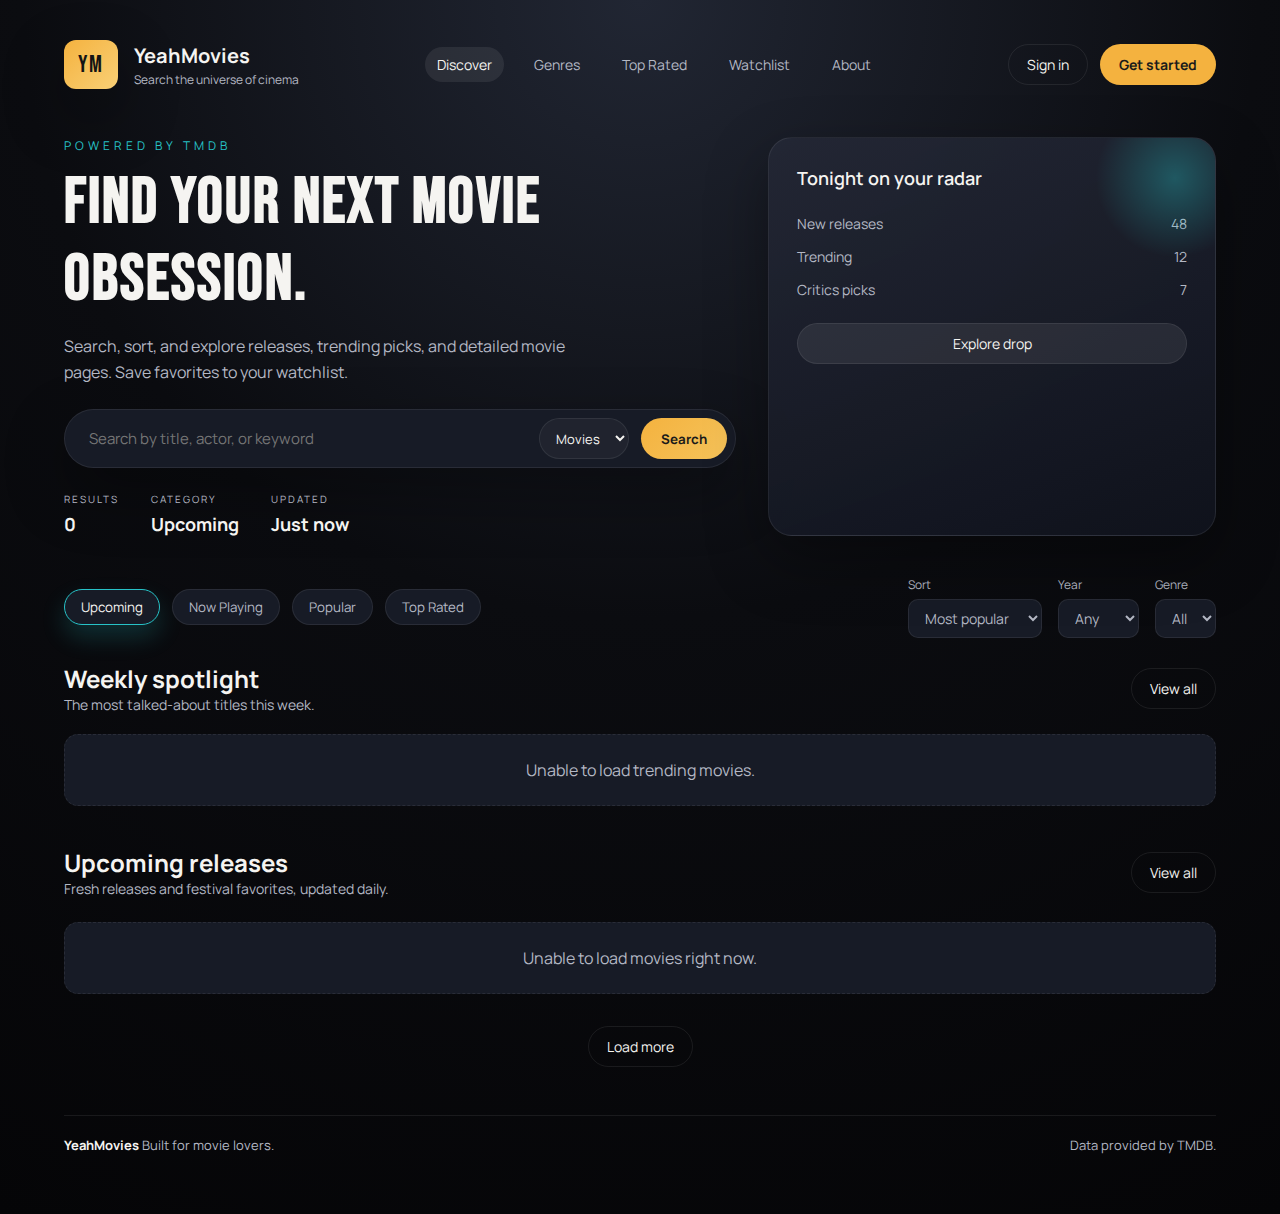
<file: index.html>
﻿<!DOCTYPE html>
<html lang="en">
  <head>
    <meta charset="UTF-8" />
    <meta name="viewport" content="width=device-width, initial-scale=1.0" />
    <title>YeahMovies</title>

    <link rel="preconnect" href="https://fonts.googleapis.com" />
    <link rel="preconnect" href="https://fonts.gstatic.com" crossorigin />
    <link
      href="https://fonts.googleapis.com/css2?family=Bebas+Neue&family=Manrope:wght@300;400;500;600;700;800&display=swap"
      rel="stylesheet"
    />
    <link rel="stylesheet" href="assets/css/index.css" />
  </head>
  <body>
    <div class="page">
      <header class="topbar">
        <div class="brand">
          <span class="brand-mark">YM</span>
          <div class="brand-text">
            <span class="brand-title">YeahMovies</span>
            <span class="brand-subtitle">Search the universe of cinema</span>
          </div>
        </div>

        <nav class="nav">
          <a href="index.html" class="nav-link is-active">Discover</a>
          <a href="pages/genres.html" class="nav-link">Genres</a>
          <a href="pages/top-rated.html" class="nav-link">Top Rated</a>
          <a href="pages/watchlist.html" class="nav-link">Watchlist</a>
          <a href="pages/about.html" class="nav-link">About</a>
        </nav>

        <div class="actions">
          <button class="ghost-btn">Sign in</button>
          <button class="solid-btn">Get started</button>
        </div>
      </header>

      <section class="hero">
        <div class="hero-text">
          <p class="eyebrow">Powered by TMDB</p>
          <h1>Find your next movie obsession.</h1>
          <p class="hero-copy">
            Search, sort, and explore releases, trending picks, and detailed
            movie pages. Save favorites to your watchlist.
          </p>

          <form id="searchForm" class="search" autocomplete="off">
            <input
              id="searchInput"
              type="text"
              placeholder="Search by title, actor, or keyword"
              aria-label="Search movies"
            />
            <select id="searchType" aria-label="Search type">
              <option value="movie">Movies</option>
              <option value="actor">Actor</option>
            </select>
            <button type="submit">Search</button>
          </form>

          <div class="hero-stats">
            <div>
              <span class="stat-label">Results</span>
              <span class="stat-value" id="resultsCount">0</span>
            </div>
            <div>
              <span class="stat-label">Category</span>
              <span class="stat-value" id="categoryLabel">Upcoming</span>
            </div>
            <div>
              <span class="stat-label">Updated</span>
              <span class="stat-value" id="updatedLabel">Just now</span>
            </div>
          </div>
        </div>

        <div class="hero-card">
          <div class="card-sheen"></div>
          <p class="hero-card-title">Tonight on your radar</p>
          <div class="hero-card-list">
            <div class="hero-card-item">
              <span>New releases</span>
              <span>48</span>
            </div>
            <div class="hero-card-item">
              <span>Trending</span>
              <span>12</span>
            </div>
            <div class="hero-card-item">
              <span>Critics picks</span>
              <span>7</span>
            </div>
          </div>
          <button class="hero-card-btn" id="exploreDropBtn">
            Explore drop
          </button>
        </div>
      </section>

      <section class="controls">
        <div class="chip-group">
          <button class="chip is-active" data-endpoint="upcoming">
            Upcoming
          </button>
          <button class="chip" data-endpoint="now_playing">Now Playing</button>
          <button class="chip" data-endpoint="popular">Popular</button>
          <button class="chip" data-endpoint="top_rated">Top Rated</button>
        </div>

        <div class="filters">
          <label class="select">
            <span>Sort</span>
            <select id="sortSelect">
              <option value="popularity.desc">Most popular</option>
              <option value="vote_average.desc">Highest rated</option>
              <option value="primary_release_date.desc">Newest</option>
              <option value="primary_release_date.asc">Oldest</option>
            </select>
          </label>
          <label class="select">
            <span>Year</span>
            <select id="yearSelect">
              <option value="">Any</option>
            </select>
          </label>
          <label class="select">
            <span>Genre</span>
            <select id="genreSelect">
              <option value="">All</option>
            </select>
          </label>
        </div>
      </section>

      <section class="spotlight">
        <div class="section-header">
          <div>
            <h2>Weekly spotlight</h2>
            <p class="section-subtitle">
              The most talked-about titles this week.
            </p>
          </div>
          <button class="ghost-btn" id="viewTrendingBtn">View all</button>
        </div>
        <div class="grid" id="trendingGrid"></div>
      </section>

      <main class="content">
        <div class="section-header">
          <div>
            <h2 id="sectionTitle">Upcoming releases</h2>
            <p class="section-subtitle">
              Fresh releases and festival favorites, updated daily.
            </p>
          </div>
          <button class="ghost-btn">View all</button>
        </div>

        <div class="grid" id="container"></div>
        <div class="load-more">
          <button class="ghost-btn" id="loadMoreBtn">Load more</button>
        </div>
      </main>

      <footer class="footer">
        <div>
          <strong>YeahMovies</strong>
          <span>Built for movie lovers.</span>
        </div>
        <span class="footer-note">Data provided by TMDB.</span>
      </footer>
    </div>

    <script src="assets/js/app.js"></script>
  </body>
</html>
</file>
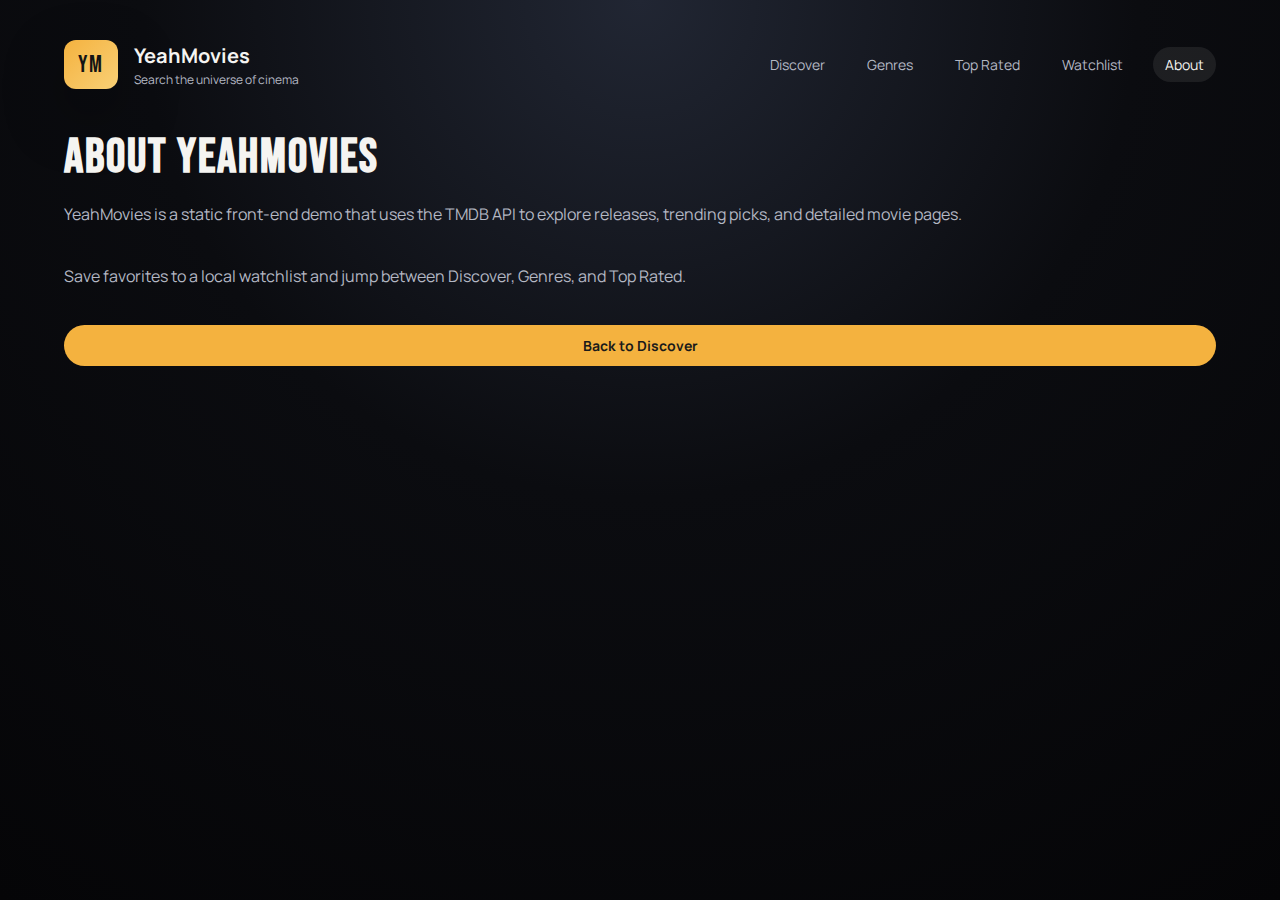
<file: pages/about.html>
﻿<!DOCTYPE html>
<html lang="en">
  <head>
    <meta charset="UTF-8" />
    <meta name="viewport" content="width=device-width, initial-scale=1.0" />
    <title>YeahMovies | About</title>

    <link rel="preconnect" href="https://fonts.googleapis.com" />
    <link rel="preconnect" href="https://fonts.gstatic.com" crossorigin />
    <link
      href="https://fonts.googleapis.com/css2?family=Bebas+Neue&family=Manrope:wght@300;400;500;600;700;800&display=swap"
      rel="stylesheet"
    />
    <link rel="stylesheet" href="../assets/css/about.css" />
  </head>
  <body>
    <div class="page">
      <header class="topbar">
        <div class="brand">
          <span class="brand-mark">YM</span>
          <div class="brand-text">
            <span class="brand-title">YeahMovies</span>
            <span class="brand-subtitle">Search the universe of cinema</span>
          </div>
        </div>

        <nav class="nav">
          <a href="../index.html" class="nav-link">Discover</a>
          <a href="genres.html" class="nav-link">Genres</a>
          <a href="top-rated.html" class="nav-link">Top Rated</a>
          <a href="watchlist.html" class="nav-link">Watchlist</a>
          <a href="about.html" class="nav-link is-active">About</a>
        </nav>
      </header>

      <section class="detail-section">
        <h1 class="page-title">About YeahMovies</h1>
        <p class="detail-overview">
          YeahMovies is a static front-end demo that uses the TMDB API to explore
          releases, trending picks, and detailed movie pages.
        </p>
        <p class="detail-overview">
          Save favorites to a local watchlist and jump between Discover, Genres,
          and Top Rated.
        </p>
        <a class="solid-btn" href="../index.html">Back to Discover</a>
      </section>
    </div>
  </body>
</html>
</file>
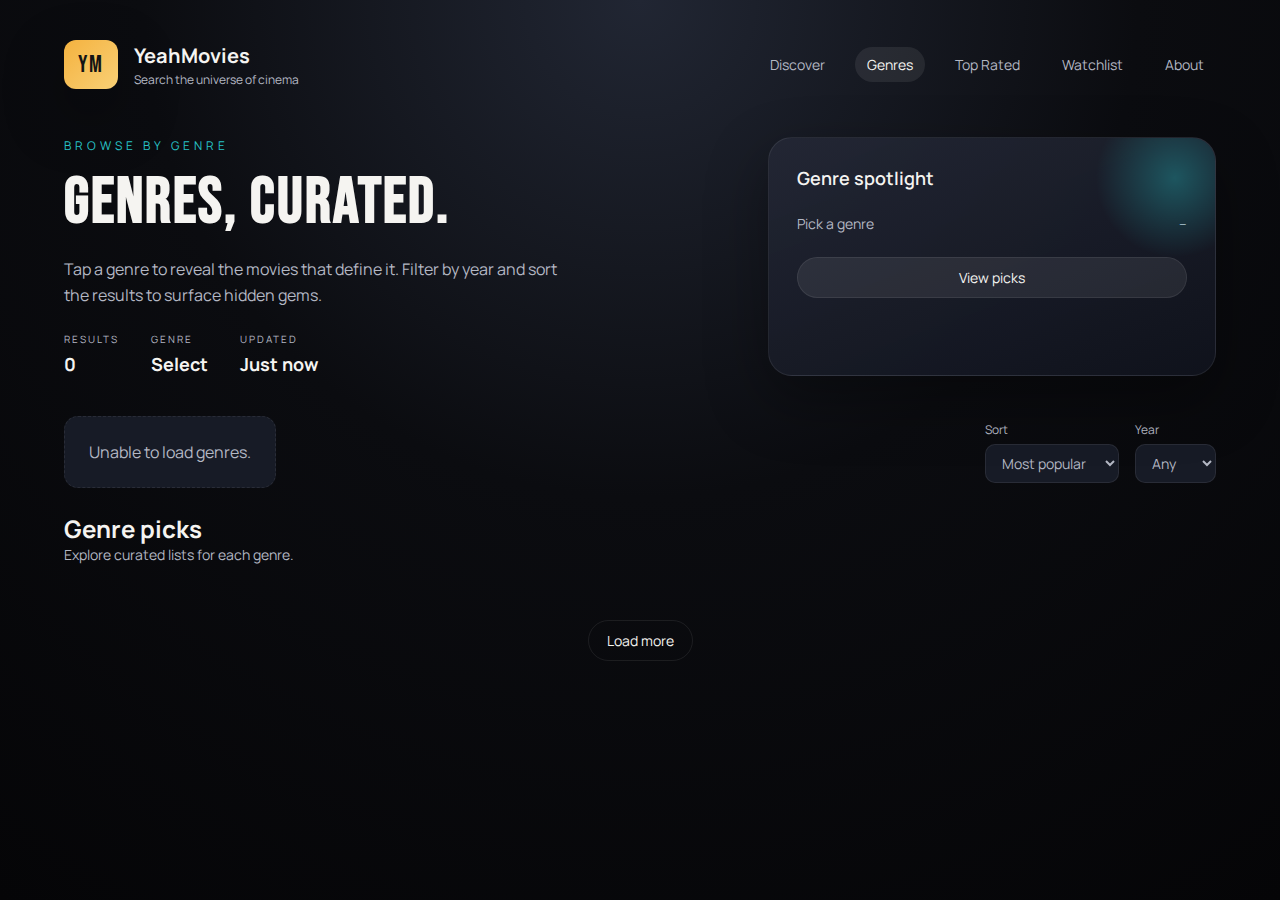
<file: pages/genres.html>
﻿<!DOCTYPE html>
<html lang="en">
  <head>
    <meta charset="UTF-8" />
    <meta name="viewport" content="width=device-width, initial-scale=1.0" />
    <title>YeahMovies | Genres</title>

    <link rel="preconnect" href="https://fonts.googleapis.com" />
    <link rel="preconnect" href="https://fonts.gstatic.com" crossorigin />
    <link
      href="https://fonts.googleapis.com/css2?family=Bebas+Neue&family=Manrope:wght@300;400;500;600;700;800&display=swap"
      rel="stylesheet"
    />
    <link rel="stylesheet" href="../assets/css/genres.css" />
  </head>
  <body>
    <div class="page">
      <header class="topbar">
        <div class="brand">
          <span class="brand-mark">YM</span>
          <div class="brand-text">
            <span class="brand-title">YeahMovies</span>
            <span class="brand-subtitle">Search the universe of cinema</span>
          </div>
        </div>

        <nav class="nav">
          <a href="../index.html" class="nav-link">Discover</a>
          <a href="genres.html" class="nav-link is-active">Genres</a>
          <a href="top-rated.html" class="nav-link">Top Rated</a>
          <a href="watchlist.html" class="nav-link">Watchlist</a>
          <a href="about.html" class="nav-link">About</a>
        </nav>
      </header>

      <section class="hero">
        <div class="hero-text">
          <p class="eyebrow">Browse by genre</p>
          <h1>Genres, curated.</h1>
          <p class="hero-copy">
            Tap a genre to reveal the movies that define it. Filter by year and
            sort the results to surface hidden gems.
          </p>

          <div class="hero-stats">
            <div>
              <span class="stat-label">Results</span>
              <span class="stat-value" id="resultsCount">0</span>
            </div>
            <div>
              <span class="stat-label">Genre</span>
              <span class="stat-value" id="categoryLabel">Select</span>
            </div>
            <div>
              <span class="stat-label">Updated</span>
              <span class="stat-value" id="updatedLabel">Just now</span>
            </div>
          </div>
        </div>

        <div class="hero-card">
          <div class="card-sheen"></div>
          <p class="hero-card-title">Genre spotlight</p>
          <div class="hero-card-list" id="genreStats">
            <div class="hero-card-item">
              <span>Pick a genre</span>
              <span>--</span>
            </div>
          </div>
          <button class="hero-card-btn" id="scrollToResults">View picks</button>
        </div>
      </section>

      <section class="controls">
        <div class="chip-group" id="genreChips"></div>

        <div class="filters">
          <label class="select">
            <span>Sort</span>
            <select id="sortSelect">
              <option value="popularity.desc">Most popular</option>
              <option value="vote_average.desc">Highest rated</option>
              <option value="primary_release_date.desc">Newest</option>
              <option value="primary_release_date.asc">Oldest</option>
            </select>
          </label>
          <label class="select">
            <span>Year</span>
            <select id="yearSelect">
              <option value="">Any</option>
            </select>
          </label>
        </div>
      </section>

      <main class="content" id="genreResults">
        <div class="section-header">
          <div>
            <h2 id="sectionTitle">Genre picks</h2>
            <p class="section-subtitle">
              Explore curated lists for each genre.
            </p>
          </div>
        </div>

        <div class="grid" id="genreGrid"></div>
        <div class="load-more">
          <button class="ghost-btn" id="loadMoreBtn">Load more</button>
        </div>
      </main>
    </div>

    <script src="../assets/js/genres.js"></script>
  </body>
</html>
</file>
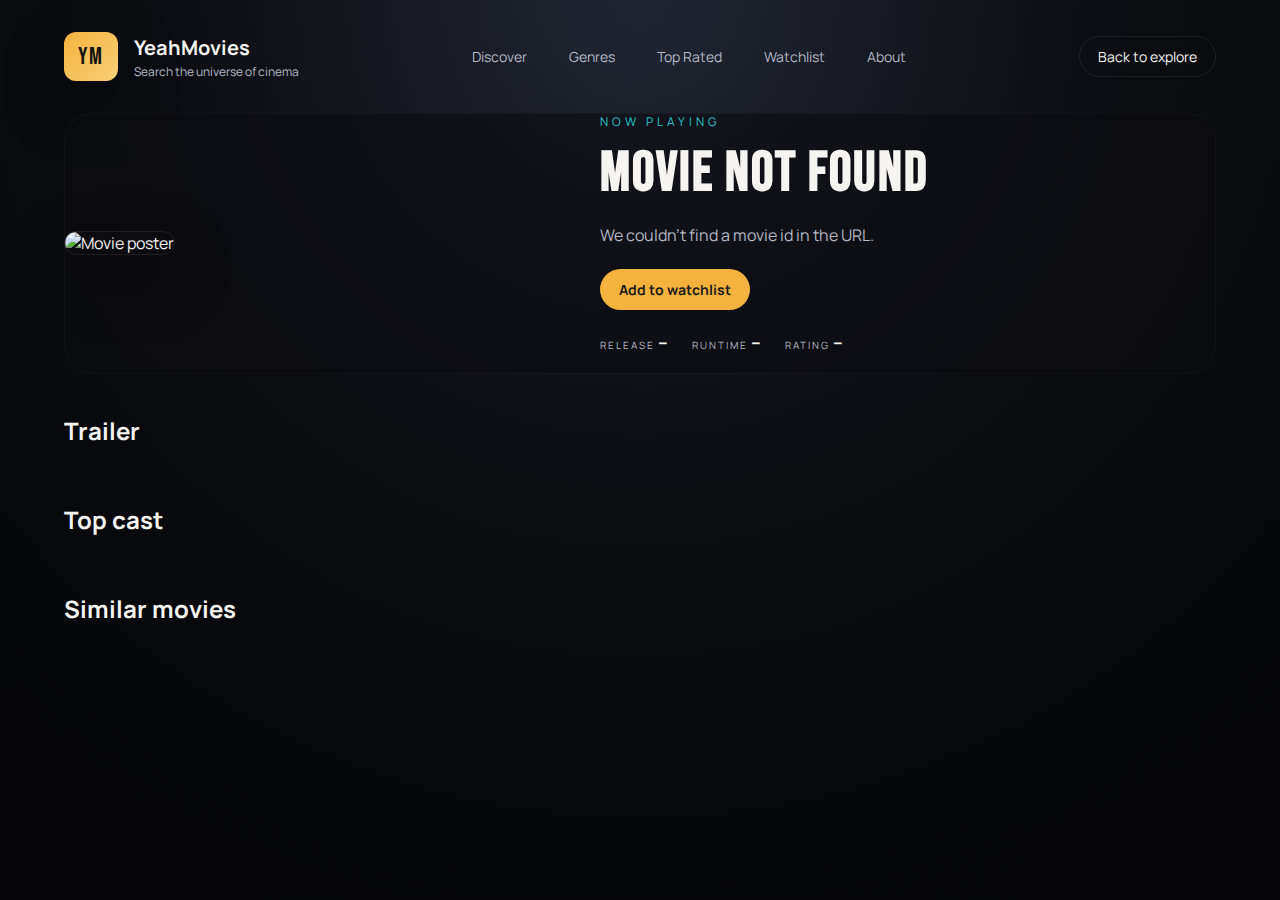
<file: pages/movie-details.html>
﻿<!DOCTYPE html>
<html lang="en">
  <head>
    <meta charset="UTF-8" />
    <meta name="viewport" content="width=device-width, initial-scale=1.0" />
    <title>YeahMovies | Movie</title>

    <link rel="preconnect" href="https://fonts.googleapis.com" />
    <link rel="preconnect" href="https://fonts.gstatic.com" crossorigin />
    <link
      href="https://fonts.googleapis.com/css2?family=Bebas+Neue&family=Manrope:wght@300;400;500;600;700;800&display=swap"
      rel="stylesheet"
    />
    <link rel="stylesheet" href="../assets/css/movie-details.css" />
  </head>
  <body class="detail-page">
    <div class="page">
      <header class="topbar">
        <div class="brand">
          <span class="brand-mark">YM</span>
          <div class="brand-text">
            <span class="brand-title">YeahMovies</span>
            <span class="brand-subtitle">Search the universe of cinema</span>
          </div>
        </div>

        <nav class="nav">
          <a href="../index.html" class="nav-link">Discover</a>
          <a href="genres.html" class="nav-link">Genres</a>
          <a href="top-rated.html" class="nav-link">Top Rated</a>
          <a href="watchlist.html" class="nav-link">Watchlist</a>
          <a href="about.html" class="nav-link">About</a>
        </nav>

        <div class="actions">
          <a href="../index.html" class="ghost-btn back-link">Back to explore</a>
        </div>
      </header>

      <section class="detail-hero">
        <div class="detail-backdrop" id="backdrop"></div>
        <div class="detail-poster">
          <img id="poster" alt="Movie poster" />
        </div>
        <div class="detail-content">
          <p class="eyebrow" id="eyebrow">Now playing</p>
          <h1 id="title">Movie title</h1>
          <p class="detail-tagline" id="tagline"></p>
          <p class="detail-overview" id="overview"></p>
          <div class="detail-actions">
            <button class="solid-btn" id="watchlistToggle">
              Add to watchlist
            </button>
          </div>

          <div class="detail-meta">
            <div>
              <span class="stat-label">Release</span>
              <span class="stat-value" id="releaseDate">--</span>
            </div>
            <div>
              <span class="stat-label">Runtime</span>
              <span class="stat-value" id="runtime">--</span>
            </div>
            <div>
              <span class="stat-label">Rating</span>
              <span class="stat-value" id="rating">--</span>
            </div>
          </div>

          <div class="meta-grid" id="facts"></div>
        </div>
      </section>

      <section class="detail-section">
        <h2>Trailer</h2>
        <div class="trailer" id="trailer"></div>
      </section>

      <section class="detail-section">
        <h2>Top cast</h2>
        <div class="cast-grid" id="cast"></div>
      </section>

      <section class="detail-section">
        <h2>Similar movies</h2>
        <div class="grid" id="similar"></div>
      </section>
    </div>

    <script src="../assets/js/movie-details.js"></script>
  </body>
</html>
</file>
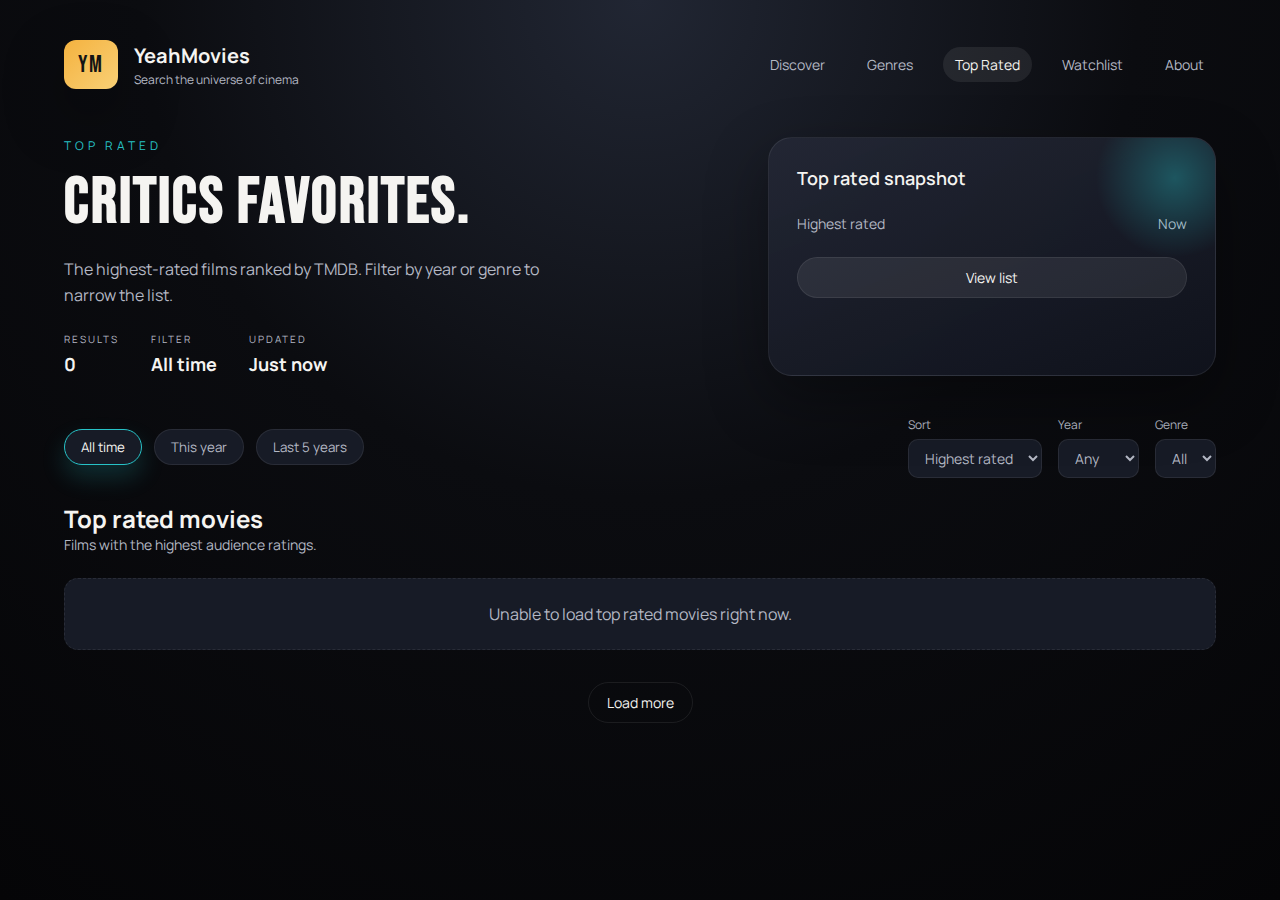
<file: pages/top-rated.html>
﻿<!DOCTYPE html>
<html lang="en">
  <head>
    <meta charset="UTF-8" />
    <meta name="viewport" content="width=device-width, initial-scale=1.0" />
    <title>YeahMovies | Top Rated</title>

    <link rel="preconnect" href="https://fonts.googleapis.com" />
    <link rel="preconnect" href="https://fonts.gstatic.com" crossorigin />
    <link
      href="https://fonts.googleapis.com/css2?family=Bebas+Neue&family=Manrope:wght@300;400;500;600;700;800&display=swap"
      rel="stylesheet"
    />
    <link rel="stylesheet" href="../assets/css/top-rated.css" />
  </head>
  <body>
    <div class="page">
      <header class="topbar">
        <div class="brand">
          <span class="brand-mark">YM</span>
          <div class="brand-text">
            <span class="brand-title">YeahMovies</span>
            <span class="brand-subtitle">Search the universe of cinema</span>
          </div>
        </div>

        <nav class="nav">
          <a href="../index.html" class="nav-link">Discover</a>
          <a href="genres.html" class="nav-link">Genres</a>
          <a href="top-rated.html" class="nav-link is-active">Top Rated</a>
          <a href="watchlist.html" class="nav-link">Watchlist</a>
          <a href="about.html" class="nav-link">About</a>
        </nav>
      </header>

      <section class="hero">
        <div class="hero-text">
          <p class="eyebrow">Top rated</p>
          <h1>Critics favorites.</h1>
          <p class="hero-copy">
            The highest-rated films ranked by TMDB. Filter by year or genre to
            narrow the list.
          </p>

          <div class="hero-stats">
            <div>
              <span class="stat-label">Results</span>
              <span class="stat-value" id="resultsCount">0</span>
            </div>
            <div>
              <span class="stat-label">Filter</span>
              <span class="stat-value" id="categoryLabel">All time</span>
            </div>
            <div>
              <span class="stat-label">Updated</span>
              <span class="stat-value" id="updatedLabel">Just now</span>
            </div>
          </div>
        </div>

        <div class="hero-card">
          <div class="card-sheen"></div>
          <p class="hero-card-title">Top rated snapshot</p>
          <div class="hero-card-list" id="topRatedStats">
            <div class="hero-card-item">
              <span>Highest rated</span>
              <span>Now</span>
            </div>
          </div>
          <button class="hero-card-btn" id="scrollToResults">View list</button>
        </div>
      </section>

      <section class="controls">
        <div class="chip-group">
          <button class="chip is-active" data-filter="all">All time</button>
          <button class="chip" data-filter="year">This year</button>
          <button class="chip" data-filter="recent">Last 5 years</button>
        </div>

        <div class="filters">
          <label class="select">
            <span>Sort</span>
            <select id="sortSelect">
              <option value="vote_average.desc">Highest rated</option>
              <option value="popularity.desc">Most popular</option>
            </select>
          </label>
          <label class="select">
            <span>Year</span>
            <select id="yearSelect">
              <option value="">Any</option>
            </select>
          </label>
          <label class="select">
            <span>Genre</span>
            <select id="genreSelect">
              <option value="">All</option>
            </select>
          </label>
        </div>
      </section>

      <main class="content" id="topRatedResults">
        <div class="section-header">
          <div>
            <h2 id="sectionTitle">Top rated movies</h2>
            <p class="section-subtitle">
              Films with the highest audience ratings.
            </p>
          </div>
        </div>

        <div class="grid" id="topRatedGrid"></div>
        <div class="load-more">
          <button class="ghost-btn" id="loadMoreBtn">Load more</button>
        </div>
      </main>
    </div>

    <script src="../assets/js/top-rated.js"></script>
  </body>
</html>
</file>
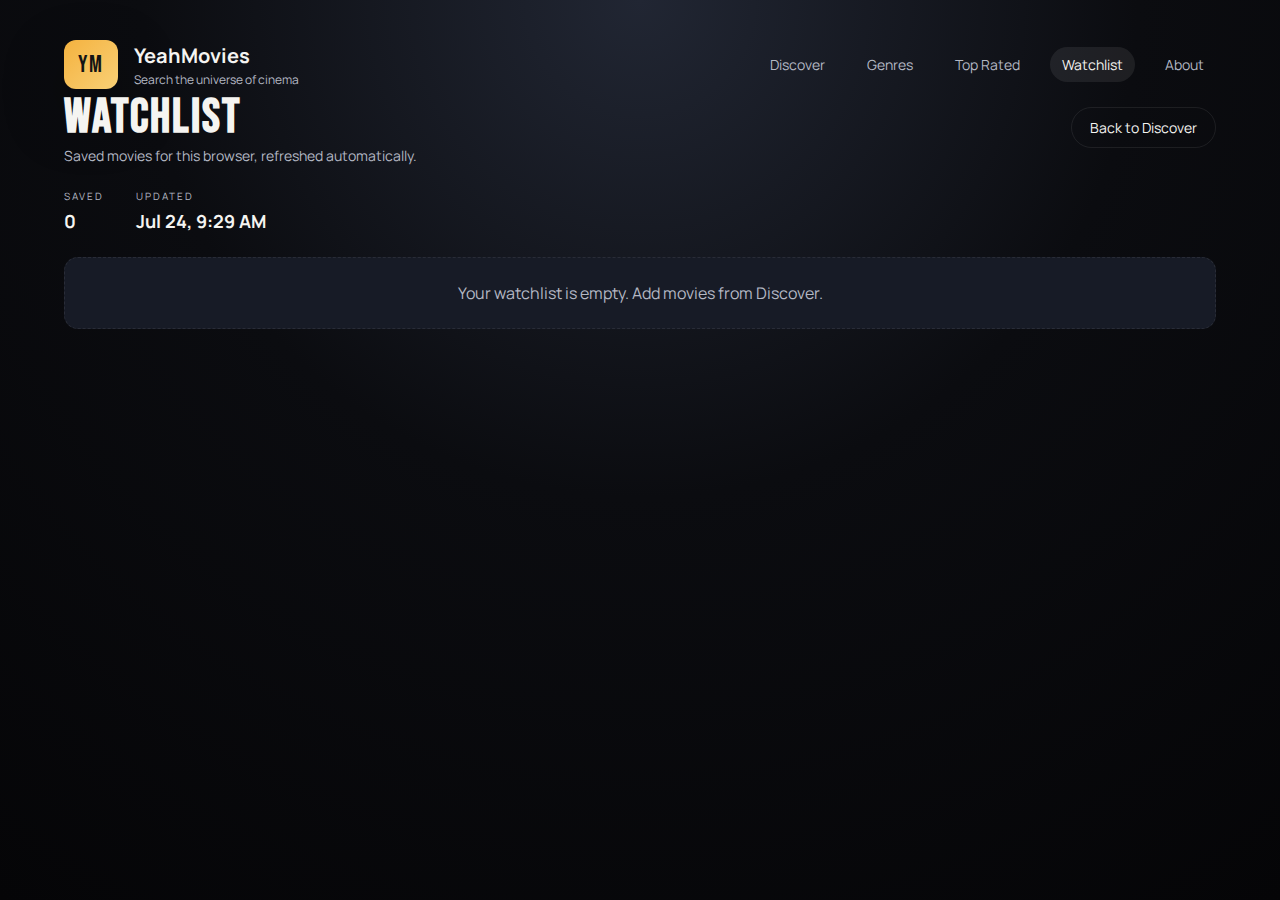
<file: pages/watchlist.html>
﻿<!DOCTYPE html>
<html lang="en">
  <head>
    <meta charset="UTF-8" />
    <meta name="viewport" content="width=device-width, initial-scale=1.0" />
    <title>YeahMovies | Watchlist</title>

    <link rel="preconnect" href="https://fonts.googleapis.com" />
    <link rel="preconnect" href="https://fonts.gstatic.com" crossorigin />
    <link
      href="https://fonts.googleapis.com/css2?family=Bebas+Neue&family=Manrope:wght@300;400;500;600;700;800&display=swap"
      rel="stylesheet"
    />
    <link rel="stylesheet" href="../assets/css/watchlist.css" />
  </head>
  <body>
    <div class="page">
      <header class="topbar">
        <div class="brand">
          <span class="brand-mark">YM</span>
          <div class="brand-text">
            <span class="brand-title">YeahMovies</span>
            <span class="brand-subtitle">Search the universe of cinema</span>
          </div>
        </div>

        <nav class="nav">
          <a href="../index.html" class="nav-link">Discover</a>
          <a href="genres.html" class="nav-link">Genres</a>
          <a href="top-rated.html" class="nav-link">Top Rated</a>
          <a href="watchlist.html" class="nav-link is-active">Watchlist</a>
          <a href="about.html" class="nav-link">About</a>
        </nav>
      </header>

      <main class="content">
        <div class="section-header">
          <div>
            <h1 class="page-title">Watchlist</h1>
            <p class="section-subtitle">
              Saved movies for this browser, refreshed automatically.
            </p>
          </div>
          <a class="ghost-btn" href="../index.html">Back to Discover</a>
        </div>

        <div class="hero-stats">
          <div>
            <span class="stat-label">Saved</span>
            <span class="stat-value" id="watchlistCount">0</span>
          </div>
          <div>
            <span class="stat-label">Updated</span>
            <span class="stat-value" id="watchlistUpdated">Just now</span>
          </div>
        </div>

        <div class="grid" id="watchlistGrid"></div>
      </main>
    </div>

    <script src="../assets/js/watchlist.js"></script>
  </body>
</html>
</file>
<file: assets/css/index.css>
﻿@import url("./base.css");

.search {
  display: flex;
  gap: 12px;
  background: var(--card);
  border: 1px solid var(--line);
  border-radius: 999px;
  padding: 8px;
  margin-bottom: 24px;
  box-shadow: var(--shadow);
}
.search select {
  background: rgba(255, 255, 255, 0.04);
  border: 1px solid var(--line);
  color: var(--text);
  border-radius: 999px;
  padding: 8px 12px;
  font-size: 13px;
}
.search #searchType option {
  color: #000;
}
.search input {
  flex: 1;
  background: transparent;
  border: none;
  outline: none;
  padding: 10px 16px;
  font-size: 15px;
  color: var(--text);
}
.search button {
  background: linear-gradient(135deg, var(--accent), #f5c35a);
  border: none;
  color: #1a1a1a;
  padding: 10px 20px;
  border-radius: 999px;
  font-weight: 700;
  cursor: pointer;
}
.spotlight {
  margin: 10px 0 40px;
  display: grid;
  gap: 20px;
}
.footer {
  margin-top: 48px;
  display: flex;
  justify-content: space-between;
  align-items: center;
  color: var(--muted);
  font-size: 13px;
  border-top: 1px solid var(--line);
  padding-top: 20px;
}
.footer strong {
  color: var(--text);
}
@media (max-width: 640px) {
  .search {
    flex-direction: column;
    border-radius: 18px;
  }
  .search button {
    width: 100%;
  }
  .footer {
    flex-direction: column;
    align-items: flex-start;
    gap: 8px;
  }
}
</file>
<file: assets/css/about.css>
﻿@import url("./base.css");
</file>
<file: assets/css/genres.css>
﻿@import url("./base.css");
</file>
<file: assets/css/movie-details.css>
﻿@import url("./base.css");

.detail-page .page {
  padding-top: 32px;
}
.back-link {
  display: inline-flex;
  align-items: center;
  gap: 8px;
}
.detail-hero {
  position: relative;
  margin-top: 32px;
  display: grid;
  grid-template-columns: minmax(0, 0.9fr) minmax(0, 1.1fr);
  gap: 32px;
  align-items: center;
}
.detail-backdrop {
  position: absolute;
  inset: 0;
  border-radius: 28px;
  background-size: cover;
  background-position: center;
  filter: blur(0px);
  z-index: 0;
  border: 1px solid var(--line);
}
.detail-hero::after {
  content: "";
  position: absolute;
  inset: 0;
  border-radius: 28px;
  background: rgba(11, 12, 16, 0.6);
  z-index: 1;
}
.detail-poster,
.detail-content {
  position: relative;
  z-index: 2;
}
.detail-poster img {
  width: 100%;
  max-width: 340px;
  border-radius: 18px;
  border: 1px solid var(--line);
  box-shadow: var(--shadow);
}
.detail-content h1 {
  font-family: "Bebas Neue", sans-serif;
  font-size: 56px;
  letter-spacing: 2px;
}
.detail-tagline {
  color: var(--accent-2);
  margin: 8px 0 16px;
  font-size: 16px;
}
.detail-actions {
  margin-bottom: 20px;
}
.detail-meta {
  display: flex;
  gap: 24px;
  margin-bottom: 20px;
}
.meta-grid {
  display: grid;
  grid-template-columns: repeat(auto-fit, minmax(180px, 1fr));
  gap: 12px;
}
.meta-card {
  background: rgba(23, 27, 38, 0.92);
  border: 1px solid var(--line);
  padding: 12px 14px;
  border-radius: 14px;
  display: grid;
  gap: 6px;
}
.trailer iframe {
  width: 100%;
  aspect-ratio: 16 / 9;
  border: 0;
  border-radius: 16px;
  box-shadow: var(--shadow);
}
.cast-grid {
  display: grid;
  grid-template-columns: repeat(auto-fit, minmax(150px, 1fr));
  gap: 16px;
}
.cast-card {
  background: var(--card-strong);
  border-radius: 16px;
  border: 1px solid var(--line);
  overflow: hidden;
  display: grid;
  gap: 10px;
  padding-bottom: 12px;
  text-align: center;
}
.cast-card img {
  width: 100%;
  height: 180px;
  object-fit: cover;
}
.cast-name {
  font-weight: 600;
}
.cast-role {
  color: var(--muted);
  font-size: 12px;
}
@media (max-width: 980px) {
  .detail-hero {
    grid-template-columns: 1fr;
  }
  .detail-backdrop,
  .detail-hero::after {
    border-radius: 20px;
  }
}
@media (max-width: 640px) {
  .detail-content h1 {
    font-size: 38px;
  }
  .detail-meta {
    flex-direction: column;
    gap: 12px;
  }
}
</file>
<file: assets/css/top-rated.css>
﻿@import url("./base.css");
</file>
<file: assets/css/watchlist.css>
﻿@import url("./base.css");
</file>
